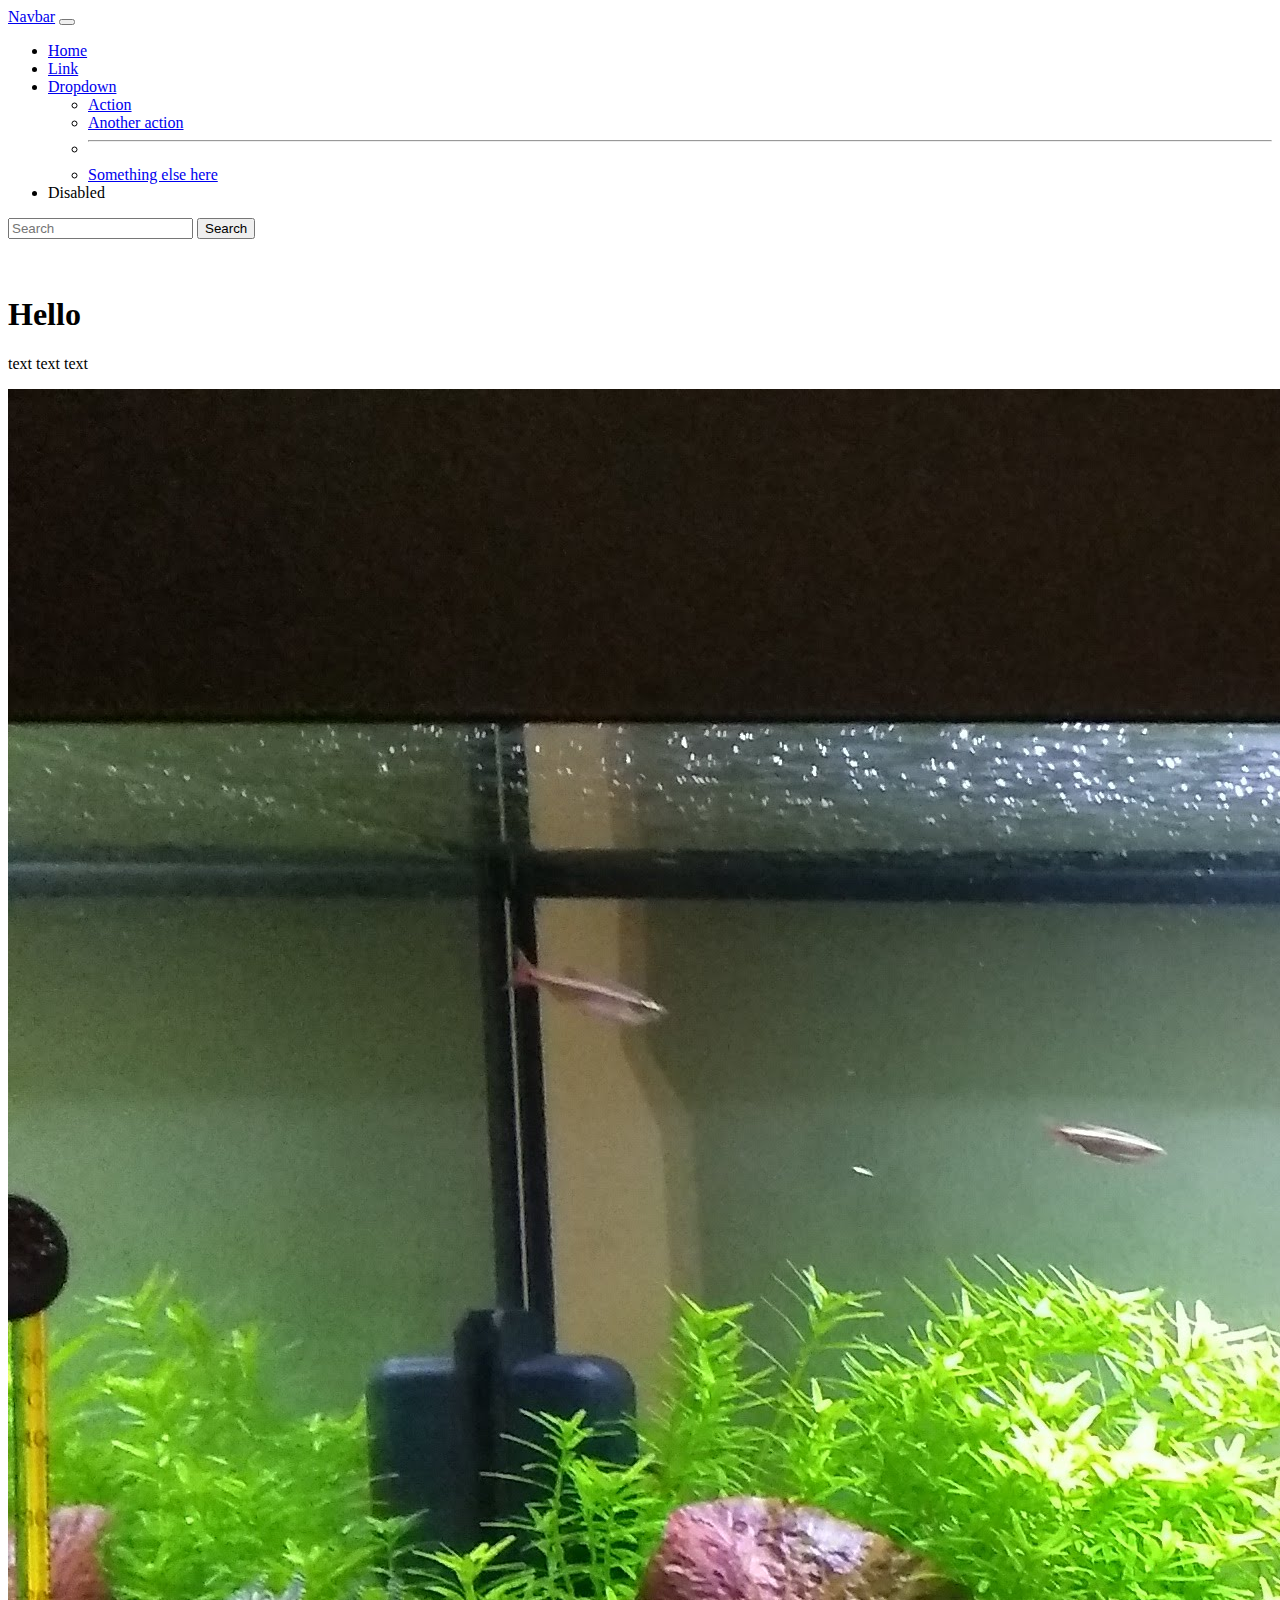
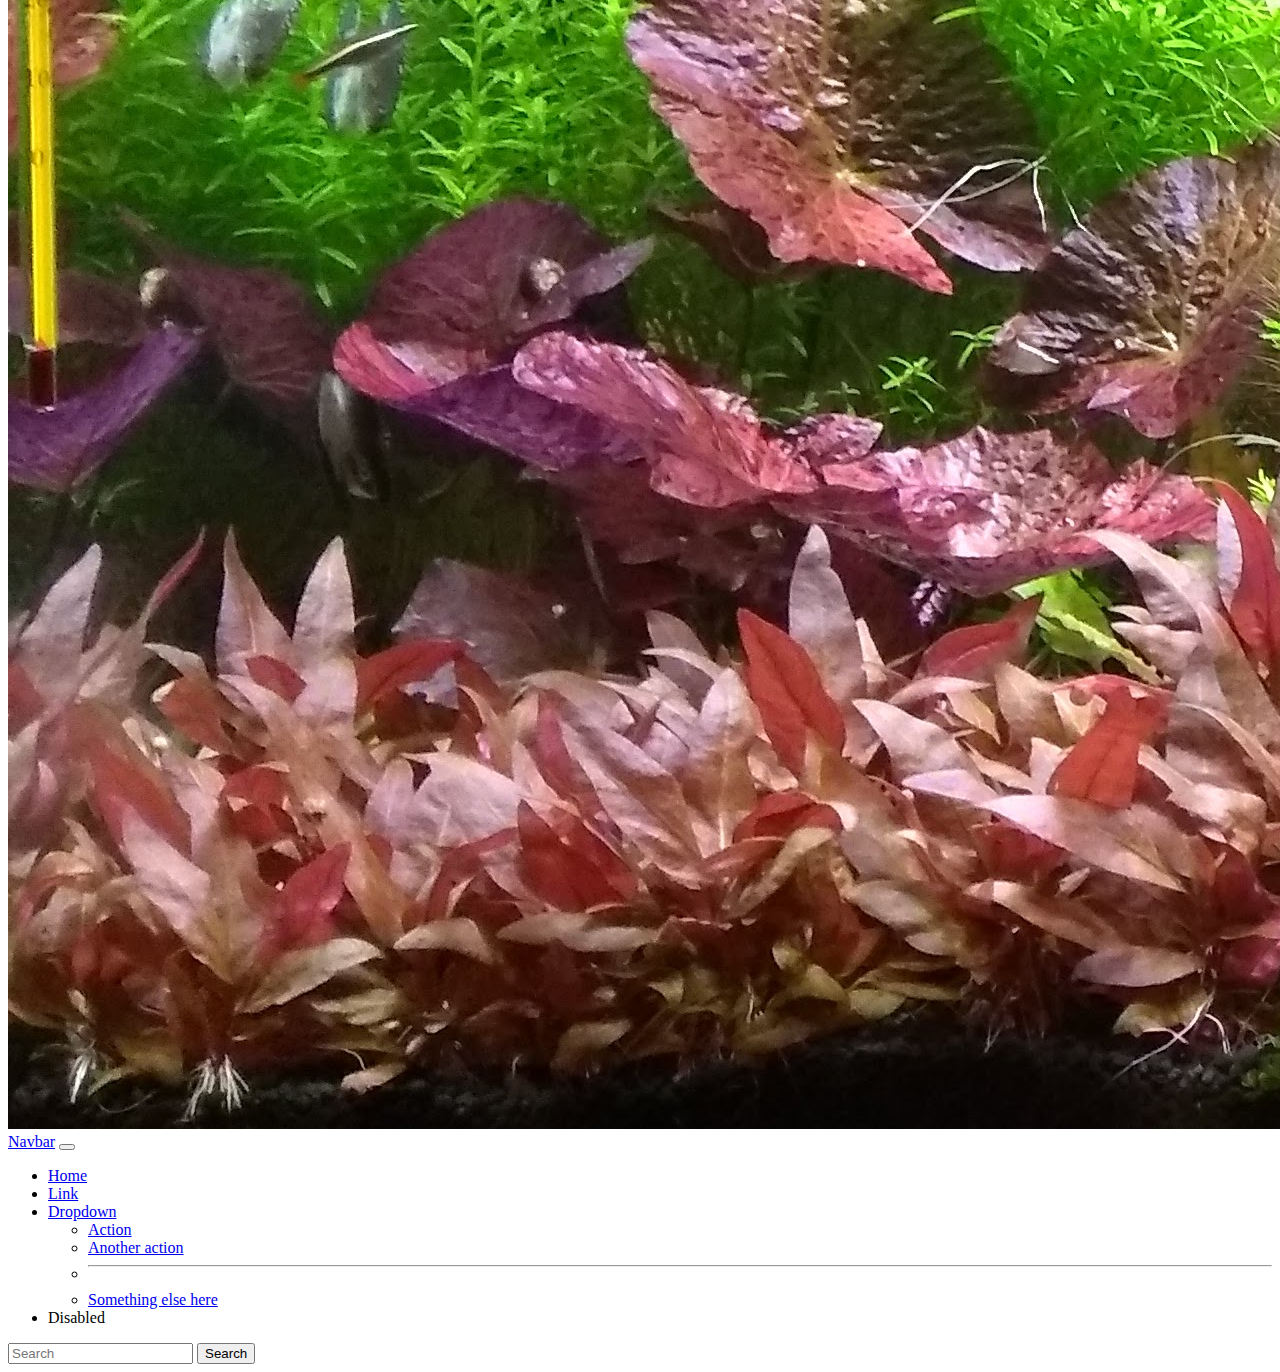
<file: Alex/index.html>
<!DOCTYPE html>
<html lang="en">

<head>
    <meta charset="UTF-8">
    <meta http-equiv="X-UA-Compatible" content="IE=edge">
    <meta name="viewport" content="width=device-width, initial-scale=1.0">
    <title>Document</title>
    <!-- CSS only -->
    <link href="https://cdn.jsdelivr.net/npm/bootstrap@5.2.0-beta1/dist/css/bootstrap.min.css" rel="stylesheet" integrity="sha384-0evHe/X+R7YkIZDRvuzKMRqM+OrBnVFBL6DOitfPri4tjfHxaWutUpFmBp4vmVor" crossorigin="anonymous">
</head>

<body>
    <nav class="navbar navbar-expand-lg bg-danger">
        <div class="container-fluid">
            <a class="navbar-brand text-light" href="#">Navbar</a>
            <button class="navbar-toggler" type="button" data-bs-toggle="collapse" data-bs-target="#navbarSupportedContent" aria-controls="navbarSupportedContent" aria-expanded="false" aria-label="Toggle navigation">
            <span class="navbar-toggler-icon"></span>
          </button>
            <div class="collapse navbar-collapse" id="navbarSupportedContent">
                <ul class="navbar-nav me-auto mb-2 mb-lg-0">
                    <li class="nav-item">
                        <a class="nav-link active" aria-current="page" href="#">Home</a>
                    </li>
                    <li class="nav-item">
                        <a class="nav-link" href="#">Link</a>
                    </li>
                    <li class="nav-item dropdown">
                        <a class="nav-link dropdown-toggle" href="#" id="navbarDropdown" role="button" data-bs-toggle="dropdown" aria-expanded="false">
                  Dropdown
                </a>
                        <ul class="dropdown-menu" aria-labelledby="navbarDropdown">
                            <li><a class="dropdown-item text-primary fs-2" href="#">Action</a></li>
                            <li><a class="dropdown-item" href="#">Another action</a></li>
                            <li>
                                <hr class="dropdown-divider">
                            </li>
                            <li><a class="dropdown-item" href="#">Something else here</a></li>
                        </ul>
                    </li>
                    <li class="nav-item">
                        <a class="nav-link disabled">Disabled</a>
                    </li>
                </ul>
                <form class="d-flex" role="search">
                    <input class="form-control me-2" type="search" placeholder="Search" aria-label="Search">
                    <button class="btn btn-outline-success" type="submit">Search</button>
                </form>
            </div>
        </div>
    </nav>
    <br>
    <br>
    <h1>Hello</h1>
    <p>text text text</p>


    <img src="dutch.jpg " class="img-fluid " alt="... ">


    <nav class="navbar fixed-bottom navbar-expand-lg bg-dark">
        <div class="container-fluid ">
            <a class="navbar-brand text-primary " href="# ">Navbar</a>
            <button class="navbar-toggler " type="button " data-bs-toggle="collapse " data-bs-target="#navbarSupportedContent " aria-controls="navbarSupportedContent " aria-expanded="false " aria-label="Toggle navigation ">
            <span class="navbar-toggler-icon "></span>
          </button>
            <div class="collapse navbar-collapse " id="navbarSupportedContent ">
                <ul class="navbar-nav me-auto mb-2 mb-lg-0 ">
                    <li class="nav-item ">
                        <a class="nav-link active " aria-current="page " href="# ">Home</a>
                    </li>
                    <li class="nav-item ">
                        <a class="nav-link " href="# ">Link</a>
                    </li>
                    <li class="nav-item dropdown ">
                        <a class="nav-link dropdown-toggle " href="# " id="navbarDropdown " role="button " data-bs-toggle="dropdown " aria-expanded="false ">
                  Dropdown
                </a>
                        <ul class="dropdown-menu " aria-labelledby="navbarDropdown ">
                            <li><a class="dropdown-item " href="# ">Action</a></li>
                            <li><a class="dropdown-item " href="# ">Another action</a></li>
                            <li>
                                <hr class="dropdown-divider ">
                            </li>
                            <li><a class="dropdown-item " href="# ">Something else here</a></li>
                        </ul>
                    </li>
                    <li class="nav-item ">
                        <a class="nav-link disabled ">Disabled</a>
                    </li>
                </ul>
                <form class="d-flex " role="search ">
                    <input class="form-control me-2 " type="search " placeholder="Search " aria-label="Search ">
                    <button class="btn btn-outline-success border-dark bg-dark text-danger " type="submit ">Search</button>
                </form>
            </div>
        </div>
    </nav>

    <!-- JavaScript Bundle with Popper -->
    <script src="https://cdn.jsdelivr.net/npm/bootstrap@5.2.0-beta1/dist/js/bootstrap.bundle.min.js " integrity="sha384-pprn3073KE6tl6bjs2QrFaJGz5/SUsLqktiwsUTF55Jfv3qYSDhgCecCxMW52nD2 " crossorigin="anonymous "></script>
</body>

</html>
</file>
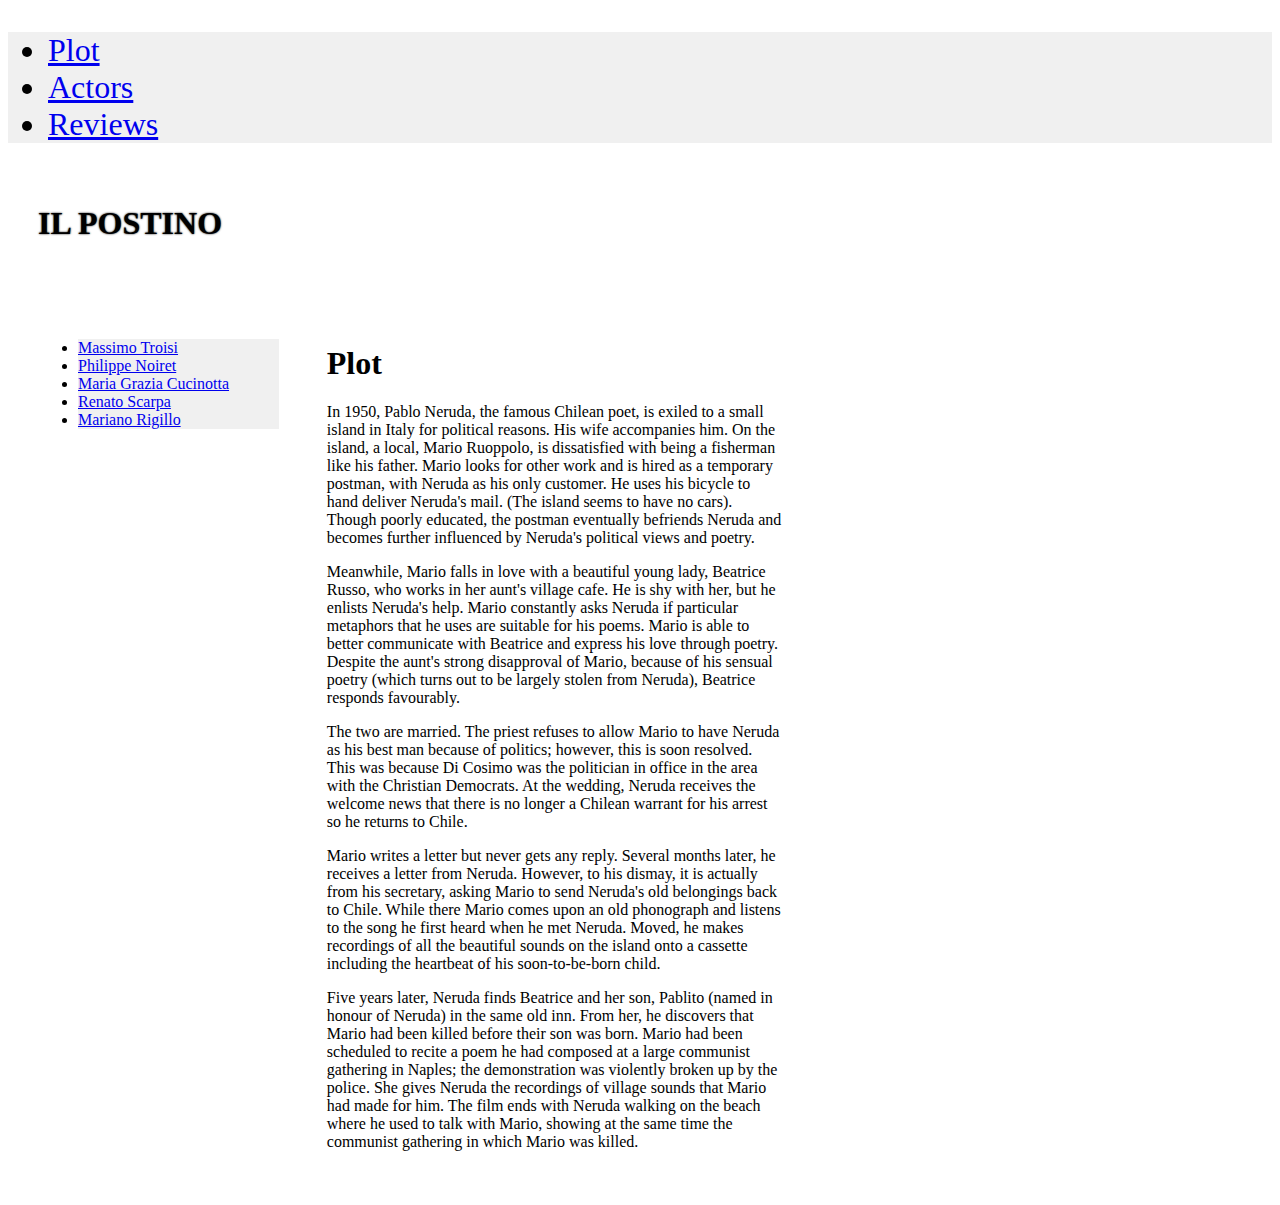
<file: Quirin/advanced/index.html>
<!DOCTYPE html>
<html lang="en">

<head>
    <meta charset="UTF-8">
    <meta http-equiv="X-UA-Compatible" content="IE=edge">
    <meta name="viewport" content="width=device-width, initial-scale=1.0">
    <title>Il Postino - Plot</title>
    <link href="https://cdn.jsdelivr.net/npm/bootstrap@5.2.0-beta1/dist/css/bootstrap.min.css" rel="stylesheet" integrity="sha384-0evHe/X+R7YkIZDRvuzKMRqM+OrBnVFBL6DOitfPri4tjfHxaWutUpFmBp4vmVor" crossorigin="anonymous">

    <style>
         :root {
            --bg-gray: rgb(240, 240, 240);
        }
        
        .maxwidth {
            width: clamp(45ch, 50%, 75ch);
        }
        
        .movie-title {
            padding: 30px;
        }
        
        .topbar {
            font-size: 2rem;
            color: black;
        }
        
        .bg-gray {
            background-color: var(--bg-gray);
        }
        
        .current-page {
            text-decoration: underline;
        }
        
        .wrapper {
            display: grid;
            grid-template-columns: min(20%, 400px) auto;
            gap: 3em;
            padding: 30px;
        }
        
        article {
            border: var(--bg-gray);
            /* display: flex;
            align-items: center;
            flex-flow: column nowrap; */
        }
        
        .hover-fat:hover {
            font-weight: bold;
        }
        
        .hover-white-bg:hover {
            background-color: white;
        }
        
        .bg-img {
            background-image: url('https://images.videociety.de/Background/4BF0ACC8A9EC30F7475688108615C5EFC643D260_1280.jpg');
            text-shadow: 0 0 2px black;
        }
    </style>
</head>

<body>
    <ul class="nav justify-content-end topbar bg-gray p-3">
        <li class="nav-item">
            <a class="nav-link active current-page text-dark" aria-current="page" href="index.html">Plot</a>
        </li>
        <li class="nav-item">
            <a class="nav-link text-dark" href="actors.html">Actors</a>
        </li>
        <li class="nav-item">
            <a class="nav-link text-dark" href="reviews.html">Reviews</a>
        </li>
    </ul>

    <h1 class="display-1 movie-title text-center text-light bg-img">IL POSTINO</h1>

    <div class="wrapper">
        <ul class="list-group list-group-flush">
            <li class="list-group-item py-3 hover-white-bg bg-gray"><a class="link-dark hover-fat" href="actor1.html">Massimo Troisi</a></li>
            <li class="list-group-item py-3 hover-white-bg bg-gray"><a class="link-dark hover-fat " href="actor2.html">Philippe Noiret</a></li>
            <li class="list-group-item py-3 hover-white-bg bg-gray"><a class="link-dark hover-fat" href="actor3.html">Maria Grazia Cucinotta </a></li>
            <li class="list-group-item py-3 hover-white-bg bg-gray"><a class="link-dark hover-fat" href="actor4.html">Renato Scarpa</a></li>
            <li class="list-group-item py-3 hover-white-bg bg-gray"><a class="link-dark hover-fat" href="actor5.html">Mariano Rigillo</a></li>
        </ul>

        <article>

            <h1 class="">Plot</h1>

            <section class="mt-4 maxwidth">
                <p>In 1950, Pablo Neruda, the famous Chilean poet, is exiled to a small island in Italy for political reasons. His wife accompanies him. On the island, a local, Mario Ruoppolo, is dissatisfied with being a fisherman like his father. Mario
                    looks for other work and is hired as a temporary postman, with Neruda as his only customer. He uses his bicycle to hand deliver Neruda's mail. (The island seems to have no cars). Though poorly educated, the postman eventually befriends
                    Neruda and becomes further influenced by Neruda's political views and poetry.</p>
                <p>Meanwhile, Mario falls in love with a beautiful young lady, Beatrice Russo, who works in her aunt's village cafe. He is shy with her, but he enlists Neruda's help. Mario constantly asks Neruda if particular metaphors that he uses are suitable
                    for his poems. Mario is able to better communicate with Beatrice and express his love through poetry. Despite the aunt's strong disapproval of Mario, because of his sensual poetry (which turns out to be largely stolen from Neruda),
                    Beatrice responds favourably.</p>
                <p>The two are married. The priest refuses to allow Mario to have Neruda as his best man because of politics; however, this is soon resolved. This was because Di Cosimo was the politician in office in the area with the Christian Democrats.
                    At the wedding, Neruda receives the welcome news that there is no longer a Chilean warrant for his arrest so he returns to Chile.</p>
                <p>Mario writes a letter but never gets any reply. Several months later, he receives a letter from Neruda. However, to his dismay, it is actually from his secretary, asking Mario to send Neruda's old belongings back to Chile. While there
                    Mario comes upon an old phonograph and listens to the song he first heard when he met Neruda. Moved, he makes recordings of all the beautiful sounds on the island onto a cassette including the heartbeat of his soon-to-be-born child.</p>
                <p>Five years later, Neruda finds Beatrice and her son, Pablito (named in honour of Neruda) in the same old inn. From her, he discovers that Mario had been killed before their son was born. Mario had been scheduled to recite a poem he had
                    composed at a large communist gathering in Naples; the demonstration was violently broken up by the police. She gives Neruda the recordings of village sounds that Mario had made for him. The film ends with Neruda walking on the beach
                    where he used to talk with Mario, showing at the same time the communist gathering in which Mario was killed.</p>
            </section>
        </article>
    </div>

    <script src="https://cdn.jsdelivr.net/npm/bootstrap@5.2.0-beta1/dist/js/bootstrap.bundle.min.js" integrity="sha384-pprn3073KE6tl6bjs2QrFaJGz5/SUsLqktiwsUTF55Jfv3qYSDhgCecCxMW52nD2" crossorigin="anonymous"></script>
</body>

</html>
</file>
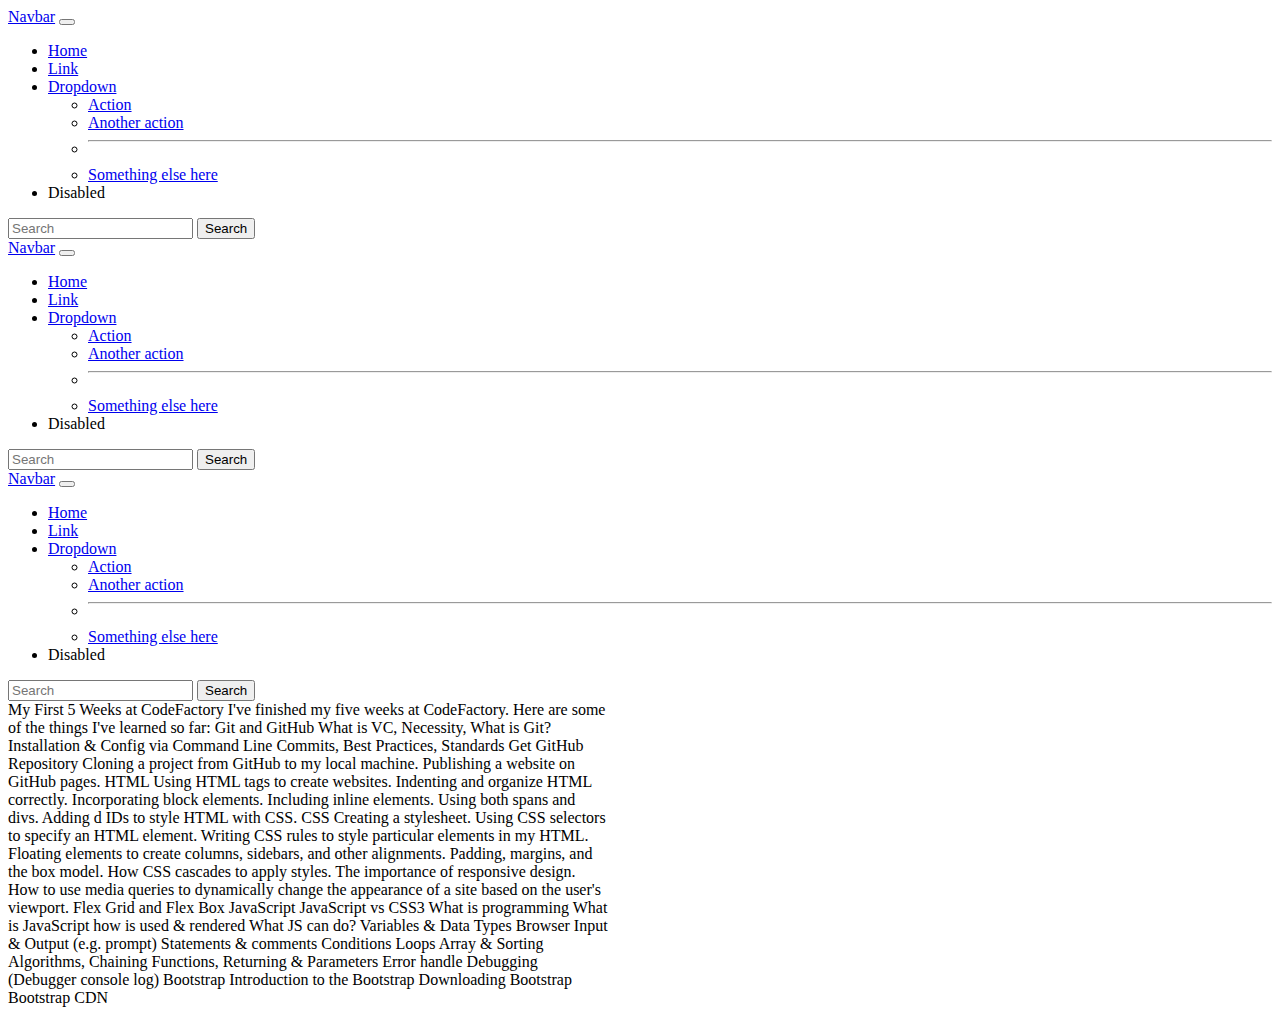
<file: Quirin/basic/index.html>
<!DOCTYPE html>
<html lang="en">

<head>
    <meta charset="UTF-8">
    <meta http-equiv="X-UA-Compatible" content="IE=edge">
    <meta name="viewport" content="width=device-width, initial-scale=1.0">
    <title>Document</title>
    <link href="https://cdn.jsdelivr.net/npm/bootstrap@5.2.0-beta1/dist/css/bootstrap.min.css" rel="stylesheet" integrity="sha384-0evHe/X+R7YkIZDRvuzKMRqM+OrBnVFBL6DOitfPri4tjfHxaWutUpFmBp4vmVor" crossorigin="anonymous">

    <style>
        .maxwidth {
            width: clamp(45ch, 50%, 75ch);
        }
    </style>
</head>

<body>

    <nav class="navbar navbar-expand-lg navbar-dark bg-dark">
        <div class="container-fluid">
            <a class="navbar-brand" href="#">Navbar</a>
            <button class="navbar-toggler" type="button" data-bs-toggle="collapse" data-bs-target="#navbarSupportedContent" aria-controls="navbarSupportedContent" aria-expanded="false" aria-label="Toggle navigation">
            <span class="navbar-toggler-icon"></span>
          </button>
            <div class="collapse navbar-collapse" id="navbarSupportedContent">
                <ul class="navbar-nav me-auto mb-2 mb-lg-0">
                    <li class="nav-item">
                        <a class="nav-link active" aria-current="page" href="#">Home</a>
                    </li>
                    <li class="nav-item">
                        <a class="nav-link" href="#">Link</a>
                    </li>
                    <li class="nav-item dropdown">
                        <a class="nav-link dropdown-toggle" href="#" id="navbarDropdown" role="button" data-bs-toggle="dropdown" aria-expanded="false">
                  Dropdown
                </a>
                        <ul class="dropdown-menu" aria-labelledby="navbarDropdown">
                            <li><a class="dropdown-item" href="#">Action</a></li>
                            <li><a class="dropdown-item" href="#">Another action</a></li>
                            <li>
                                <hr class="dropdown-divider">
                            </li>
                            <li><a class="dropdown-item" href="#">Something else here</a></li>
                        </ul>
                    </li>
                    <li class="nav-item">
                        <a class="nav-link disabled">Disabled</a>
                    </li>
                </ul>
                <form class="d-flex" role="search">
                    <input class="form-control me-2" type="search" placeholder="Search" aria-label="Search">
                    <button class="btn btn-outline-success" type="submit">Search</button>
                </form>
            </div>
        </div>
    </nav>
    <nav class="navbar navbar-expand-lg bg-light">
        <div class="container-fluid">
            <a class="navbar-brand" href="#">Navbar</a>
            <button class="navbar-toggler" type="button" data-bs-toggle="collapse" data-bs-target="#navbarSupportedContent" aria-controls="navbarSupportedContent" aria-expanded="false" aria-label="Toggle navigation">
            <span class="navbar-toggler-icon"></span>
          </button>
            <div class="collapse navbar-collapse" id="navbarSupportedContent">
                <ul class="navbar-nav me-auto mb-2 mb-lg-0">
                    <li class="nav-item">
                        <a class="nav-link active" aria-current="page" href="#">Home</a>
                    </li>
                    <li class="nav-item">
                        <a class="nav-link" href="#">Link</a>
                    </li>
                    <li class="nav-item dropdown">
                        <a class="nav-link dropdown-toggle" href="#" id="navbarDropdown" role="button" data-bs-toggle="dropdown" aria-expanded="false">
                  Dropdown
                </a>
                        <ul class="dropdown-menu" aria-labelledby="navbarDropdown">
                            <li><a class="dropdown-item" href="#">Action</a></li>
                            <li><a class="dropdown-item" href="#">Another action</a></li>
                            <li>
                                <hr class="dropdown-divider">
                            </li>
                            <li><a class="dropdown-item" href="#">Something else here</a></li>
                        </ul>
                    </li>
                    <li class="nav-item">
                        <a class="nav-link disabled">Disabled</a>
                    </li>
                </ul>
                <form class="d-flex" role="search">
                    <input class="form-control me-2" type="search" placeholder="Search" aria-label="Search">
                    <button class="btn btn-outline-success" type="submit">Search</button>
                </form>
            </div>
        </div>
    </nav>

    <nav class="navbar navbar-expand-lg bg-light fixed-bottom">
        <div class="container-fluid">
            <a class="navbar-brand" href="#">Navbar</a>
            <button class="navbar-toggler" type="button" data-bs-toggle="collapse" data-bs-target="#navbarSupportedContent" aria-controls="navbarSupportedContent" aria-expanded="false" aria-label="Toggle navigation">
            <span class="navbar-toggler-icon"></span>
          </button>
            <div class="collapse navbar-collapse" id="navbarSupportedContent">
                <ul class="navbar-nav me-auto mb-2 mb-lg-0">
                    <li class="nav-item">
                        <a class="nav-link active" aria-current="page" href="#">Home</a>
                    </li>
                    <li class="nav-item">
                        <a class="nav-link" href="#">Link</a>
                    </li>
                    <li class="nav-item dropdown">
                        <a class="nav-link dropdown-toggle" href="#" id="navbarDropdown" role="button" data-bs-toggle="dropdown" aria-expanded="false">
                  Dropdown
                </a>
                        <ul class="dropdown-menu" aria-labelledby="navbarDropdown">
                            <li><a class="dropdown-item" href="#">Action</a></li>
                            <li><a class="dropdown-item" href="#">Another action</a></li>
                            <li>
                                <hr class="dropdown-divider">
                            </li>
                            <li><a class="dropdown-item" href="#">Something else here</a></li>
                        </ul>
                    </li>
                    <li class="nav-item">
                        <a class="nav-link disabled">Disabled</a>
                    </li>
                </ul>
                <form class="d-flex" role="search">
                    <input class="form-control me-2" type="search" placeholder="Search" aria-label="Search">
                    <button class="btn btn-outline-success" type="submit">Search</button>
                </form>
            </div>
        </div>
    </nav>

    <div class="container maxwidth mt-5">
        My First 5 Weeks at CodeFactory I've finished my five weeks at CodeFactory. Here are some of the things I've learned so far: Git and GitHub What is VC, Necessity, What is Git? Installation & Config via Command Line Commits, Best Practices, Standards Get
        GitHub Repository Cloning a project from GitHub to my local machine. Publishing a website on GitHub pages. HTML Using HTML tags to create websites. Indenting and organize HTML correctly. Incorporating block elements. Including inline elements.
        Using both spans and divs. Adding d IDs to style HTML with CSS. CSS Creating a stylesheet. Using CSS selectors to specify an HTML element. Writing CSS rules to style particular elements in my HTML. Floating elements to create columns, sidebars,
        and other alignments. Padding, margins, and the box model. How CSS cascades to apply styles. The importance of responsive design. How to use media queries to dynamically change the appearance of a site based on the user's viewport. Flex Grid and
        Flex Box JavaScript JavaScript vs CSS3 What is programming What is JavaScript how is used & rendered What JS can do? Variables & Data Types Browser Input & Output (e.g. prompt) Statements & comments Conditions Loops Array & Sorting Algorithms,
        Chaining Functions, Returning & Parameters Error handle Debugging (Debugger console log) Bootstrap Introduction to the Bootstrap Downloading Bootstrap Bootstrap CDN
    </div>


    <script src="https://cdn.jsdelivr.net/npm/bootstrap@5.2.0-beta1/dist/js/bootstrap.bundle.min.js" integrity="sha384-pprn3073KE6tl6bjs2QrFaJGz5/SUsLqktiwsUTF55Jfv3qYSDhgCecCxMW52nD2" crossorigin="anonymous"></script>
</body>

</html>
</file>
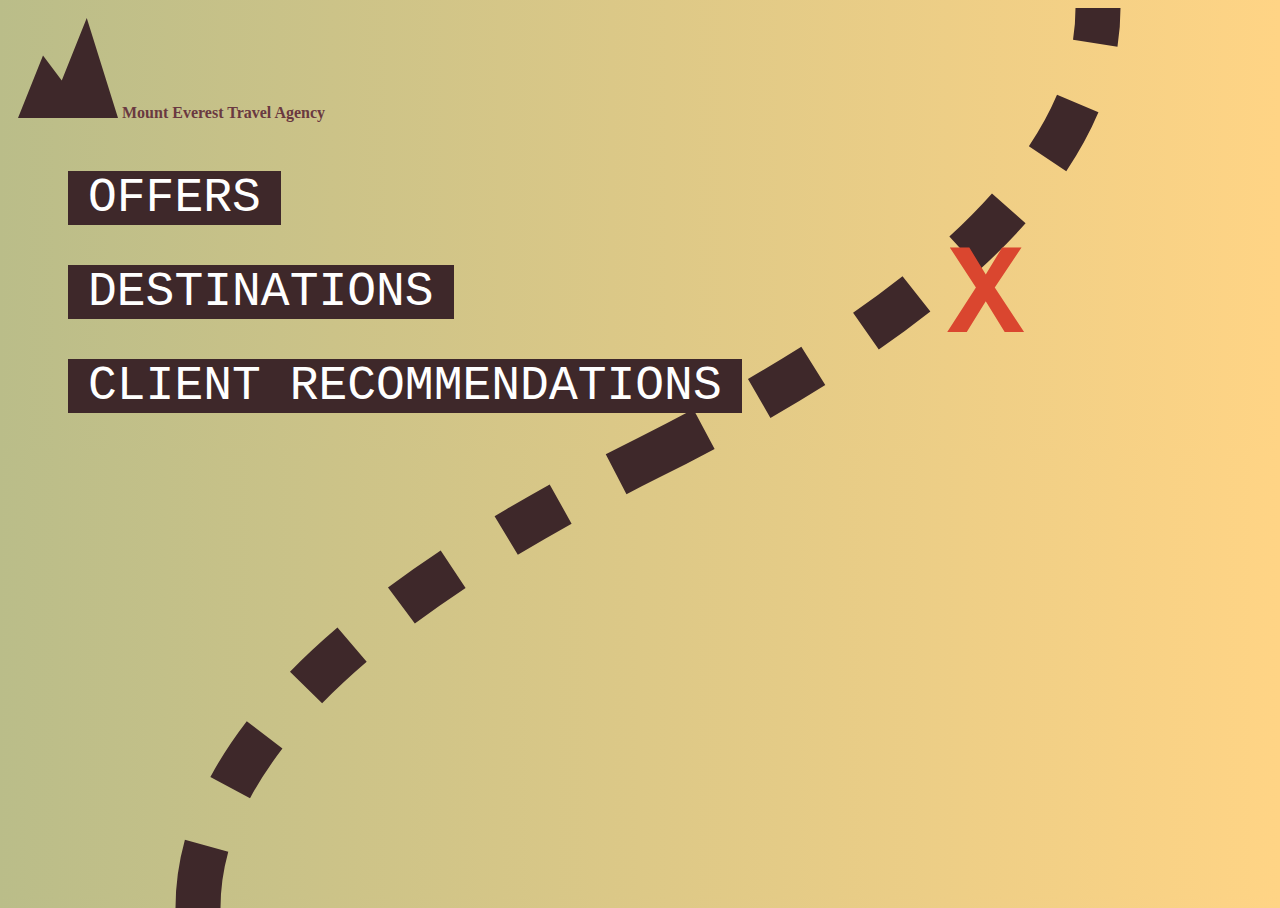
<file: Quirin/challenge/index.html>
<!DOCTYPE html>
<html lang="en">

<head>
    <meta charset="UTF-8">
    <meta http-equiv="X-UA-Compatible" content="IE=edge">
    <meta name="viewport" content="width=device-width, initial-scale=1.0">
    <title>Mt. Everest Travel Agency</title>
    <link rel="stylesheet" href="styles/styles.css">
    <link href="https://cdn.jsdelivr.net/npm/bootstrap@5.2.0-beta1/dist/css/bootstrap.min.css" rel="stylesheet" integrity="sha384-0evHe/X+R7YkIZDRvuzKMRqM+OrBnVFBL6DOitfPri4tjfHxaWutUpFmBp4vmVor" crossorigin="anonymous">
</head>

<body>

    <svg class="wholepage" viewBox="0 0 100 100" stroke="#3E282A" fill="none" stroke-width="5" stroke-dasharray="7">
        <path d="
        M 0 100 
        Q 0 75 50 50
        M 50 50 
        Q 100 25 100 0
        "/>
    </svg>

    <div class="grosses-x"><a href="#">X</a>

    </div>

    <nav>
        <a class="logo hover-border" href="#">
            <svg height="100" width="100" fill="#3E282A" stroke-linejoin="miter" stroke-width="20" xmlns="http://www.w3.org/2000/svg" viewBox="0 0 400 400">
            <!-- <path d="m150 0 L75 200 L225 200 Z" /> -->
            <path d="
            M 0 400 
            L 100 150 
            L 175 250 
            L 275 0
            L 400 400
            Z
            " />

            <!-- CLOUD 1-->
            <circle class="cloud cloud1" r="16" cx="100" cy="275" />
            <circle class="cloud cloud1" r="16" cx="110" cy="265" />
            <circle class="cloud cloud1" r="16" cx="130" cy="265" />
            <circle class="cloud cloud1" r="16" cx="115" cy="285" />
            <circle class="cloud cloud1" r="16" cx="125" cy="285" />
            <circle class="cloud cloud1" r="16" cx="140" cy="280" />
            
            <!-- CLOUD 2 -->
            <circle class="cloud cloud2" r="20" cx="200" cy="175" />
            <circle class="cloud cloud2" r="20" cx="210" cy="165" />
            <circle class="cloud cloud2" r="20" cx="230" cy="165" />
            <circle class="cloud cloud2" r="20" cx="215" cy="185" />
            <circle class="cloud cloud2" r="20" cx="225" cy="185" />
            <circle class="cloud cloud2" r="20" cx="240" cy="180" />
            
            <!-- CLOUD 3 -->
            <circle class="cloud cloud3" r="20" cx="200" cy="175" />
            <circle class="cloud cloud3" r="20" cx="210" cy="165" />
            <circle class="cloud cloud3" r="20" cx="230" cy="165" />
            <circle class="cloud cloud3" r="20" cx="215" cy="185" />
            <circle class="cloud cloud3" r="20" cx="225" cy="185" />
            <circle class="cloud cloud3" r="20" cx="240" cy="180" />

        </svg> Mount Everest Travel Agency
        </a>
    </nav>

    <main>
        <ul class="headings">
            <li><a href="#">OFFERS</a></li>
            <li><a href="#">DESTINATIONS</a></li>
            <li><a href="#">CLIENT RECOMMENDATIONS</a></li>
        </ul>
    </main>



    <script src="https://cdn.jsdelivr.net/npm/bootstrap@5.2.0-beta1/dist/js/bootstrap.bundle.min.js" integrity="sha384-pprn3073KE6tl6bjs2QrFaJGz5/SUsLqktiwsUTF55Jfv3qYSDhgCecCxMW52nD2" crossorigin="anonymous"></script>
</body>

</html>
</file>
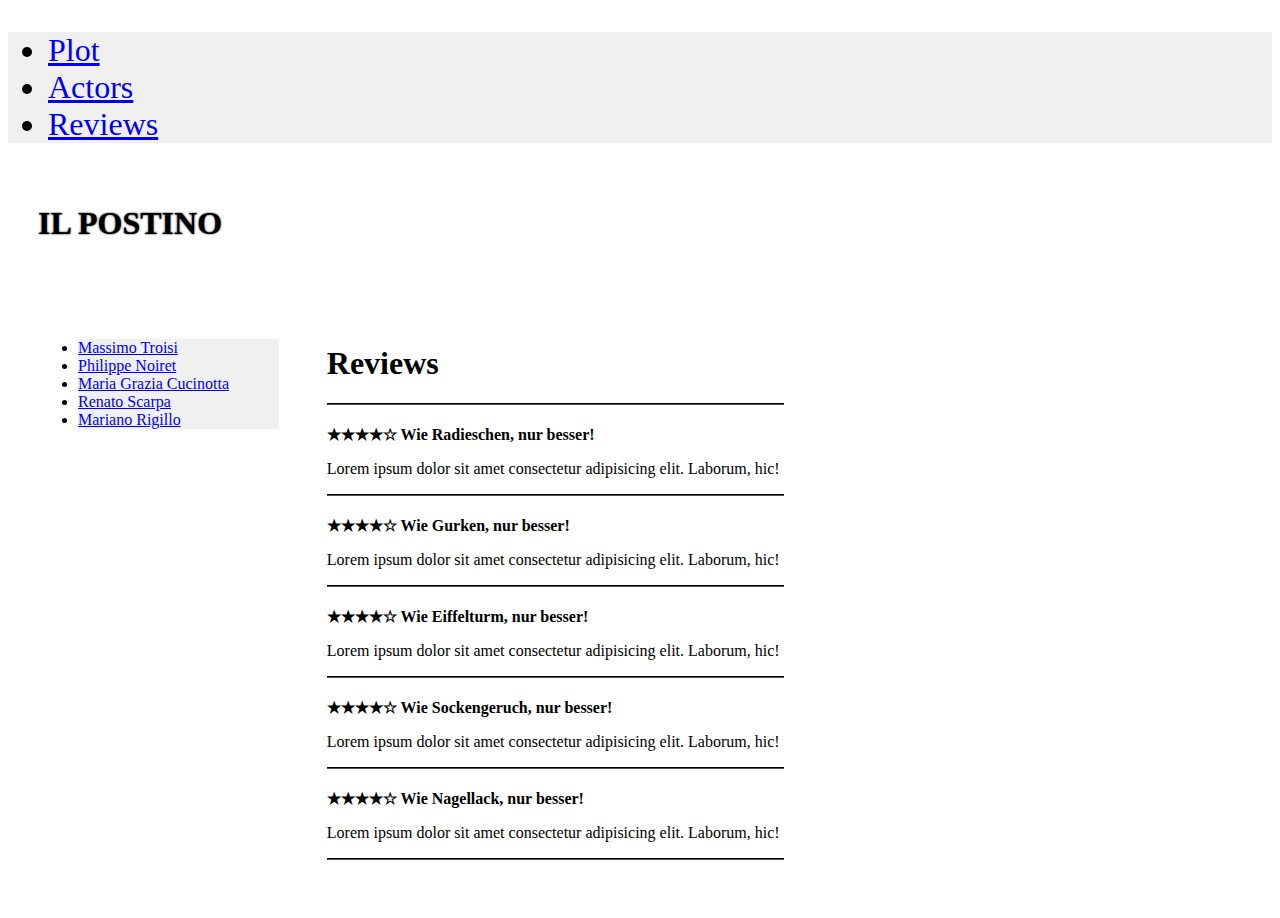
<file: Quirin/advanced/reviews.html>
<!DOCTYPE html>
<html lang="en">

<head>
    <meta charset="UTF-8">
    <meta http-equiv="X-UA-Compatible" content="IE=edge">
    <meta name="viewport" content="width=device-width, initial-scale=1.0">
    <title>Il Postino - Plot</title>
    <link href="https://cdn.jsdelivr.net/npm/bootstrap@5.2.0-beta1/dist/css/bootstrap.min.css" rel="stylesheet" integrity="sha384-0evHe/X+R7YkIZDRvuzKMRqM+OrBnVFBL6DOitfPri4tjfHxaWutUpFmBp4vmVor" crossorigin="anonymous">

    <style>
         :root {
            --bg-gray: rgb(240, 240, 240);
        }
        
        .maxwidth {
            width: clamp(45ch, 50%, 75ch);
        }
        
        .movie-title {
            padding: 30px;
        }
        
        .topbar {
            font-size: 2rem;
            color: black;
        }
        
        .bg-gray {
            background-color: var(--bg-gray);
        }
        
        .current-page {
            text-decoration: underline;
        }
        
        .wrapper {
            display: grid;
            grid-template-columns: min(20%, 400px) auto;
            gap: 3em;
            padding: 30px;
        }
        
        article {
            border: var(--bg-gray);
            /* display: flex;
            align-items: center;
            flex-flow: column nowrap; */
        }
        
        .hover-fat:hover {
            font-weight: bold;
        }
        
        .hover-white-bg:hover {
            background-color: white;
        }
        
        .bg-img {
            background-image: url('https://images.videociety.de/Background/4BF0ACC8A9EC30F7475688108615C5EFC643D260_1280.jpg');
            text-shadow: 0 0 2px black;
        }
        
        .review {
            border-bottom: 2px groove black;
            margin-bottom: 20px;
        }
        
        .review:first-of-type {
            padding-top: 20px;
            border-top: 2px groove black;
        }
        
        .review .rating {
            font-weight: bold;
        }
    </style>
</head>

<body>
    <ul class="nav justify-content-end topbar bg-gray p-3">
        <li class="nav-item">
            <a class="nav-link  text-dark" aria-current="page" href="index.html">Plot</a>
        </li>
        <li class="nav-item">
            <a class="nav-link text-dark" href="actors.html">Actors</a>
        </li>
        <li class="nav-item">
            <a class="nav-link current-page text-dark active" href="reviews.html">Reviews</a>
        </li>
    </ul>

    <h1 class="display-1 movie-title text-center text-light bg-img">IL POSTINO</h1>

    <div class="wrapper">
        <ul class="list-group list-group-flush">
            <li class="list-group-item py-3 hover-white-bg bg-gray"><a class="link-dark hover-fat" href="actor1.html">Massimo Troisi</a></li>
            <li class="list-group-item py-3 hover-white-bg bg-gray"><a class="link-dark hover-fat " href="actor2.html">Philippe Noiret</a></li>
            <li class="list-group-item py-3 hover-white-bg bg-gray"><a class="link-dark hover-fat" href="actor3.html">Maria Grazia Cucinotta </a></li>
            <li class="list-group-item py-3 hover-white-bg bg-gray"><a class="link-dark hover-fat" href="actor4.html">Renato Scarpa</a></li>
            <li class="list-group-item py-3 hover-white-bg bg-gray"><a class="link-dark hover-fat" href="actor5.html">Mariano Rigillo</a></li>
        </ul>

        <article>

            <h1 class="">Reviews</h1>

            <section class="mt-4 maxwidth">

                <div class="review">
                    <div class="rating">
                        &#9733;&#9733;&#9733;&#9733;&#9734; Wie Radieschen, nur besser!
                    </div>
                    <p>Lorem ipsum dolor sit amet consectetur adipisicing elit. Laborum, hic!</p>
                </div>
                <div class="review">
                    <div class="rating">
                        &#9733;&#9733;&#9733;&#9733;&#9734; Wie Gurken, nur besser!
                    </div>
                    <p>Lorem ipsum dolor sit amet consectetur adipisicing elit. Laborum, hic!</p>
                </div>
                <div class="review">
                    <div class="rating">
                        &#9733;&#9733;&#9733;&#9733;&#9734; Wie Eiffelturm, nur besser!
                    </div>
                    <p>Lorem ipsum dolor sit amet consectetur adipisicing elit. Laborum, hic!</p>
                </div>
                <div class="review">
                    <div class="rating">
                        &#9733;&#9733;&#9733;&#9733;&#9734; Wie Sockengeruch, nur besser!
                    </div>
                    <p>Lorem ipsum dolor sit amet consectetur adipisicing elit. Laborum, hic!</p>
                </div>
                <div class="review">
                    <div class="rating">
                        &#9733;&#9733;&#9733;&#9733;&#9734; Wie Nagellack, nur besser!
                    </div>
                    <p>Lorem ipsum dolor sit amet consectetur adipisicing elit. Laborum, hic!</p>
                </div>

            </section>
        </article>
    </div>

    <script src="https://cdn.jsdelivr.net/npm/bootstrap@5.2.0-beta1/dist/js/bootstrap.bundle.min.js" integrity="sha384-pprn3073KE6tl6bjs2QrFaJGz5/SUsLqktiwsUTF55Jfv3qYSDhgCecCxMW52nD2" crossorigin="anonymous"></script>
</body>

</html>
</file>
<file: Quirin/challenge/styles/styles.css>
* {
  box-sizing: border-box;
}

body {
  background: linear-gradient(to right, #BABD89, #FFD485);
}

svg .cloud {
  fill: white;
}
svg .cloud1 {
  transform: translate(-125%, -10%);
  transition: transform 0.5s ease-in-out;
}
svg .cloud2 {
  transform: translate(-115%, 0);
  transition: transform 0.5s ease-in-out;
}
svg .cloud3 {
  transform: translate(135%, -20%);
  transition: transform 0.5s ease-in-out;
}

.wholepage {
  width: 100vw;
  height: 100vh;
  position: absolute;
  margin: 0;
  padding: 0;
  z-index: -1;
}

.grosses-x a {
  color: #DA462F;
  font-size: 8rem;
  font-weight: bolder;
  position: absolute;
  top: 25%;
  font-family: monospace;
  right: 20%;
  text-decoration: none;
}
.grosses-x a:hover {
  text-decoration: underline;
  color: #DA462F;
}

nav {
  display: flex;
  flex-flow: row nowrap;
  align-items: center;
}
nav .logo {
  border-bottom: 3px solid transparent;
  transition: border-bottom-color 0.3s ease-in;
  color: #6A3941;
  text-decoration: none;
  font-weight: bold;
  padding: 10px;
}
nav .logo:hover {
  border-bottom-color: #6A3941;
  color: #6A3941;
}
nav .logo:hover svg .cloud1 {
  transform: translate(-8%, -10%);
}
nav .logo:hover svg .cloud2 {
  transform: translate(5%, 0);
}
nav .logo:hover svg .cloud3 {
  transform: translate(15%, -20%);
}

ul.headings {
  list-style-type: none;
  display: flex;
  flex-flow: column nowrap;
}
ul.headings li {
  margin: 20px;
  padding: 0 20px;
  background-color: #3E282A;
  width: -webkit-fit-content;
  width: -moz-fit-content;
  width: fit-content;
}
ul.headings a {
  font-family: monospace;
  color: white;
  font-size: 3rem;
  text-decoration: none;
}
ul.headings a:hover {
  text-decoration: underline;
}

@media screen and (max-width: 681px) {
  ul.headings a {
    font-size: 2rem;
  }

  .grosses-x a {
    top: 80%;
  }
}/*# sourceMappingURL=styles.css.map */
</file>
